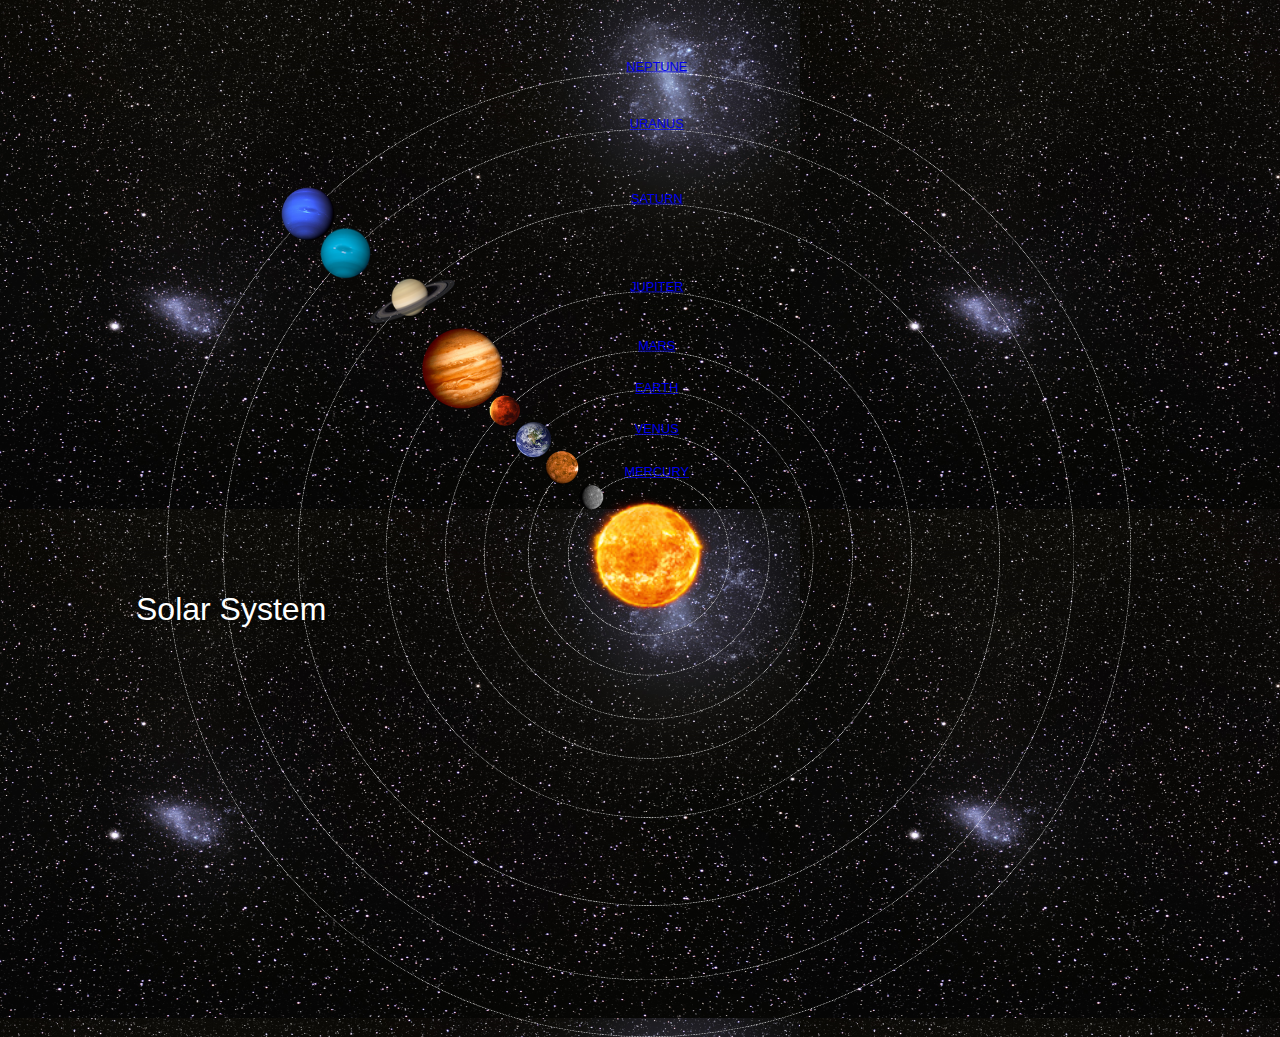
<file: index.html>
<!DOCTYPE html>
<html>
    <head>
        <title>Solar System</title>
        <link rel="stylesheet" href="style.css"/>
    </head>
    <body>
        <div id="container">
            <h1>Solar System</h1>
            <a href="sun.html"><img src="images/sun.png" id="sun"/></a>
            
            <div id="neptune-obit">
                <a href="neptune.html"><img src="images/neptune.png" id="neptune"/></a>
            </div>
            <div id="neptune-label" class="label-box">
                <a href="neptune.html">NEPTUNE</a>
            </div>
            
            <div id="uranus-obit">
                <a href="uranus.html"><img src="images/uranus.png" id="uranus"/></a>
            </div>
            <div id="uranus-label" class="label-box">
                <a href="uranus.html">URANUS</a>
            </div>

            <div id="saturn-obit">
                <a href="saturn.html"><img src="images/saturn.png" id="saturn"/></a>
            </div>
            <div id="saturn-label" class="label-box">
                <a href="saturn.html">SATURN</a>
            </div>

            <div id="jupiter-obit">
                <a href="jupiter.html"><img src="images/jupiter.png" id="jupiter"/></a>
            </div>
            <div id="jupiter-label" class="label-box">
                <a href="jupiter.html">JUPITER</a>
            </div>

            <div id="mars-obit">
                <a href="mars.html"><img src="images/mars.png" id="mars"/></a>
            </div>
            <div id="mars-label" class="label-box">
                <a href="mars.html">MARS</a>
            </div>

            <div id="earth-obit">
                <a href="earth.html"><img src="images/earth.png" id="earth"/></a>
            </div>
            <div id="earth-label" class="label-box">
                <a href="earth.html">EARTH</a>
            </div>

            <div id="venus-obit">
                <a href="venus.html"><img src="images/venus.png" id="venus"/></a>
            </div>
            <div id="venus-label" class="label-box">
                <a href="venus.html">VENUS</a>
            </div>

            <div id="mercury-obit">
                <a href="mercury.html"><img src="images/mercury.png" id="mercury"/></a>
            </div>
            <div id="mercury-label" class="label-box">
                <a href="mercury.html">MERCURY</a>
            </div>
        </div>
    </body>
</html>
</file>
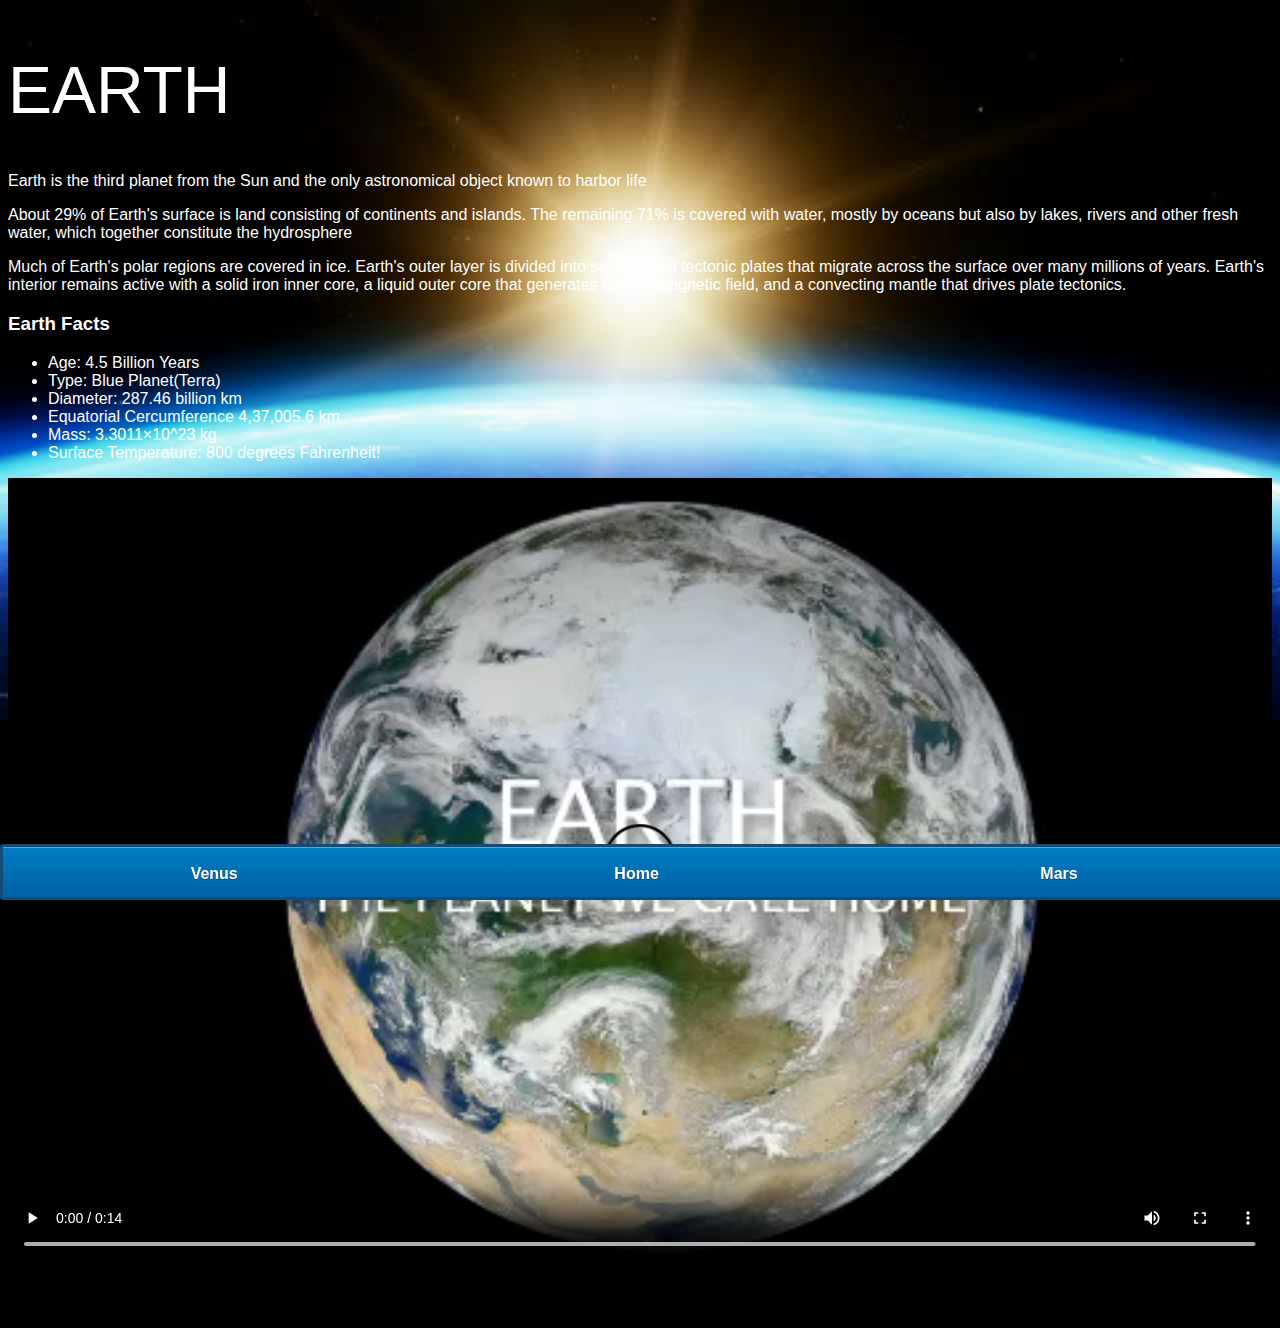
<file: earth.html>
<!DOCTYPE html>
<html>
    <head>
        <title>Solar System</title>
        <link rel="stylesheet" href="style-pages.css"/>
    </head>
    <body>
        <div id="main">
            <div id="content">
                <h1>Earth</h1>
                <p class="intro">
                <p>
                Earth is the third planet from the Sun and the only astronomical object known to harbor life 
                </p>

                <p>
                    About 29% of Earth's surface is land consisting of continents and islands. 
                    The remaining 71% is covered with water, mostly by oceans but also by lakes, rivers and other fresh water, 
                    which together constitute the hydrosphere
                </p>
                <p>
                    Much of Earth's polar regions are covered in ice. 
                Earth's outer layer is divided into several rigid tectonic plates that migrate across the 
                surface over many millions of years. Earth's interior remains active with a solid iron inner core, 
                a liquid outer core that generates Earth's magnetic field, 
                    and a convecting mantle that drives plate tectonics.
                </p>
                <h3>Earth Facts</h3>
                <ul>
                    <li>Age: 4.5 Billion Years</li>
                    <li>Type: Blue Planet(Terra)</li>
                    <li>Diameter: 287.46 billion km</li>
                    <li>Equatorial Cercumference 4,37,005.6 km </li>
                    <li>Mass: 3.3011×10^23 kg</li>
                    <li>Surface Temperature:  800 degrees Fahrenheit!</li>
                </ul>

                <video id="video" controls>
                    <source src="videos/earth-video.mp4" type="video/mp4">
                </video>
                    
            </div>

        <div id="tabs-bottom">
            <a href="venus.html">Venus</a>
            <a href="index.html">Home</a> 
            <a href="mars.html">Mars</a>
        </div>

    </body>
</html>
</file>
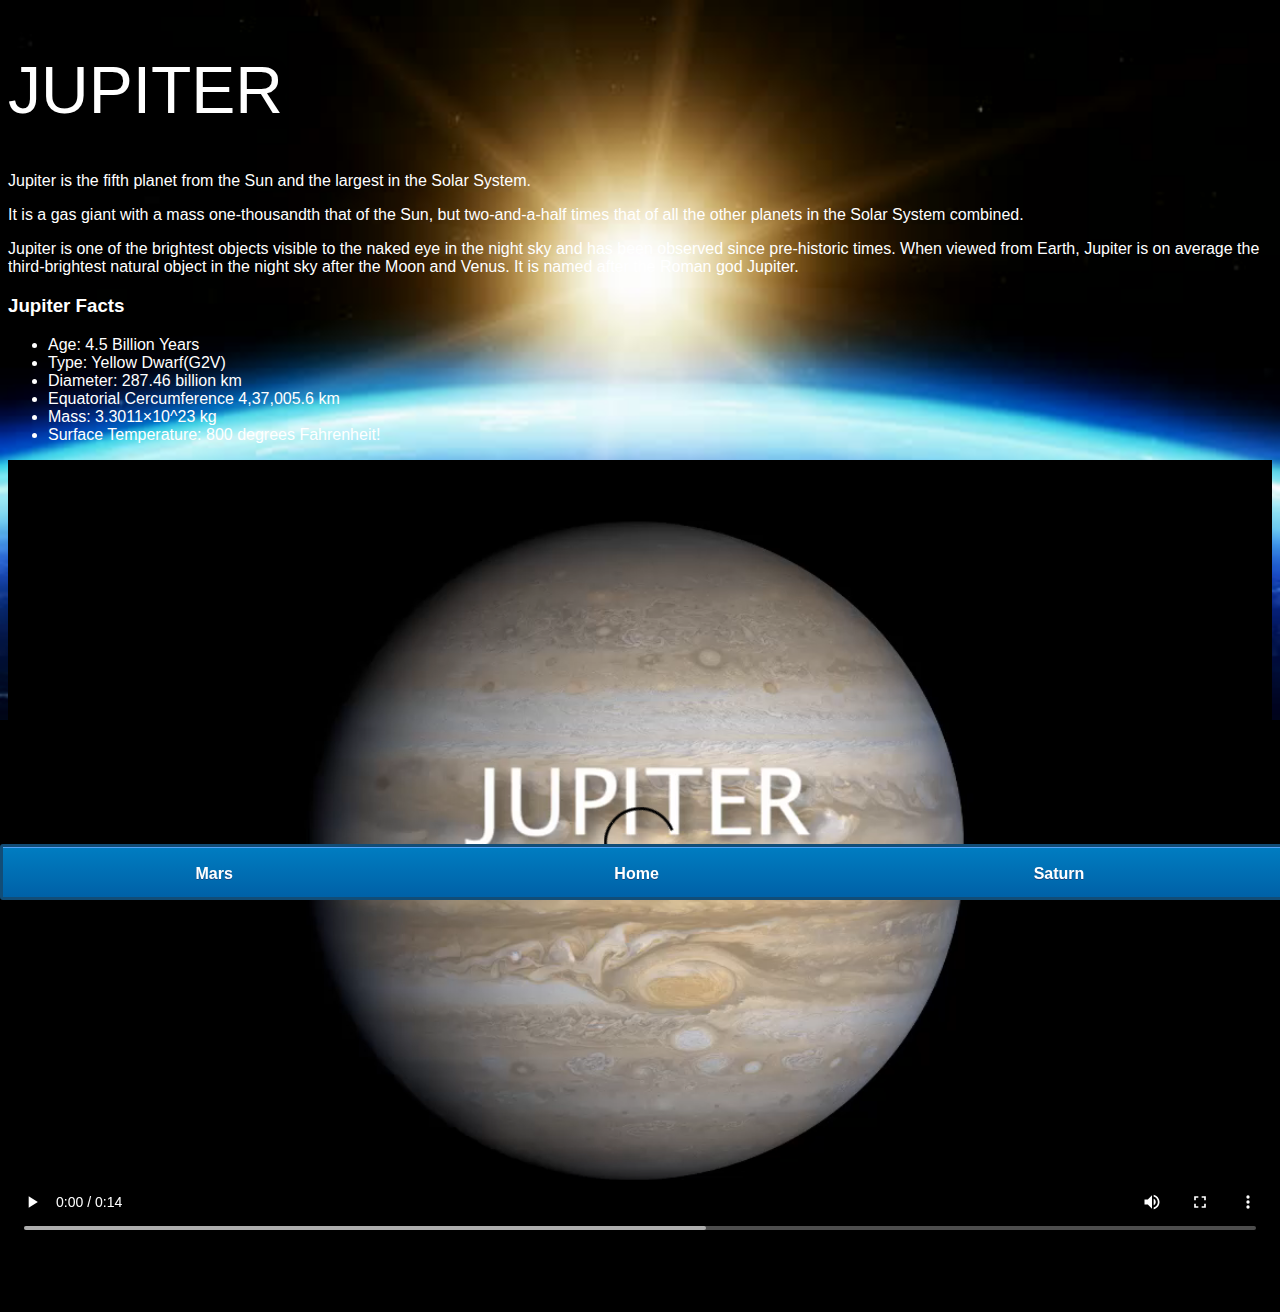
<file: jupiter.html>
<!DOCTYPE html>
<html>
    <head>
        <title>Solar System</title>
        <link rel="stylesheet" href="style-pages.css"/>
    </head>
    <body>
        <div id="main">
            <div id="content">
                <h1>Jupiter</h1>
                <p class="intro">
                <p>
                    Jupiter is the fifth planet from the Sun and the largest in the Solar System.
                </p>

                <p>
                    It is a gas giant with a mass one-thousandth that of the Sun, 
                    but two-and-a-half times that of all the other planets in the Solar System combined. 
                </p>
                <p>
                    Jupiter is one of the brightest objects visible to the naked eye in the night sky and has been observed since 
                    pre-historic times. When viewed from Earth, 
                    Jupiter is on average the third-brightest natural object in the night sky after the Moon and Venus. 
                    It is named after the Roman god Jupiter.
                </p>
                <h3>Jupiter Facts</h3>
                <ul>
                    <li>Age: 4.5 Billion Years</li>
                    <li>Type: Yellow Dwarf(G2V)</li>
                    <li>Diameter: 287.46 billion km</li>
                    <li>Equatorial Cercumference 4,37,005.6 km </li>
                    <li>Mass: 3.3011×10^23 kg</li>
                    <li>Surface Temperature:  800 degrees Fahrenheit!</li>
                </ul>

                <video id="video" controls>
                    <source src="videos/jupiter-video.mp4" type="video/mp4">
                </video>
                    
            </div>

        <div id="tabs-bottom">
            <a href="mars.html">Mars</a>
            <a href="index.html">Home</a> 
            <a href="saturn.html">Saturn</a>
        </div>

    </body>
</html>
</file>
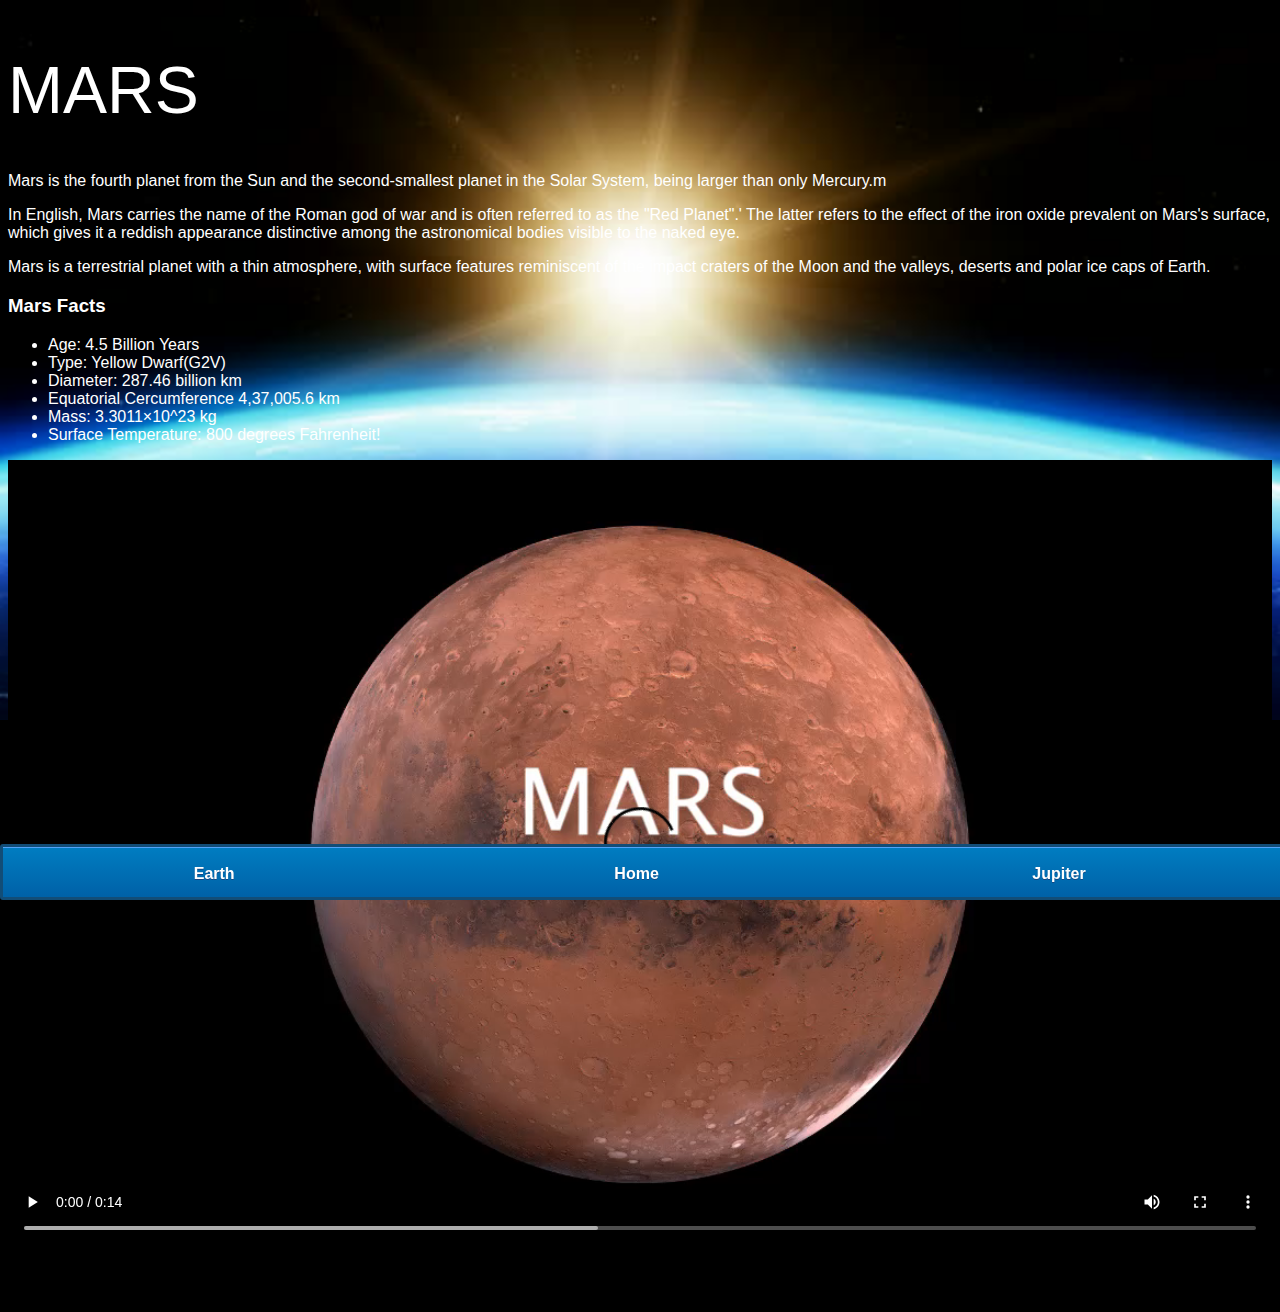
<file: mars.html>
<!DOCTYPE html>
<html>
    <head>
        <title>Solar System</title>
        <link rel="stylesheet" href="style-pages.css"/>
    </head>
    <body>
        <div id="main">
            <div id="content">
                <h1>Mars</h1>
                <p class="intro">
                <p>
                    Mars is the fourth planet from the Sun and the second-smallest planet in the Solar System, 
                    being larger than only Mercury.m
                </p>

                <p>
                    In English, Mars carries the name of the Roman god of war and is often referred to as the "Red Planet".'
                    The latter refers to the effect of the iron oxide prevalent on Mars's surface, 
                    which gives it a reddish appearance distinctive among the astronomical bodies visible to the naked eye.
                </p>
                <p>
                    Mars is a terrestrial planet with a thin atmosphere, 
                    with surface features reminiscent of the impact craters of the Moon and the valleys, 
                    deserts and polar ice caps of Earth.
                </p>
                <h3>Mars Facts</h3>
                <ul>
                    <li>Age: 4.5 Billion Years</li>
                    <li>Type: Yellow Dwarf(G2V)</li>
                    <li>Diameter: 287.46 billion km</li>
                    <li>Equatorial Cercumference 4,37,005.6 km </li>
                    <li>Mass: 3.3011×10^23 kg</li>
                    <li>Surface Temperature:  800 degrees Fahrenheit!</li>
                </ul>

                <video id="video" controls>
                    <source src="videos/mars-video.mp4" type="video/mp4">
                </video>
                    
            </div>

        <div id="tabs-bottom">
            <a href="earth.html">Earth</a>
            <a href="index.html">Home</a> 
            <a href="jupiter.html">Jupiter</a>
        </div>

    </body>
</html>
</file>
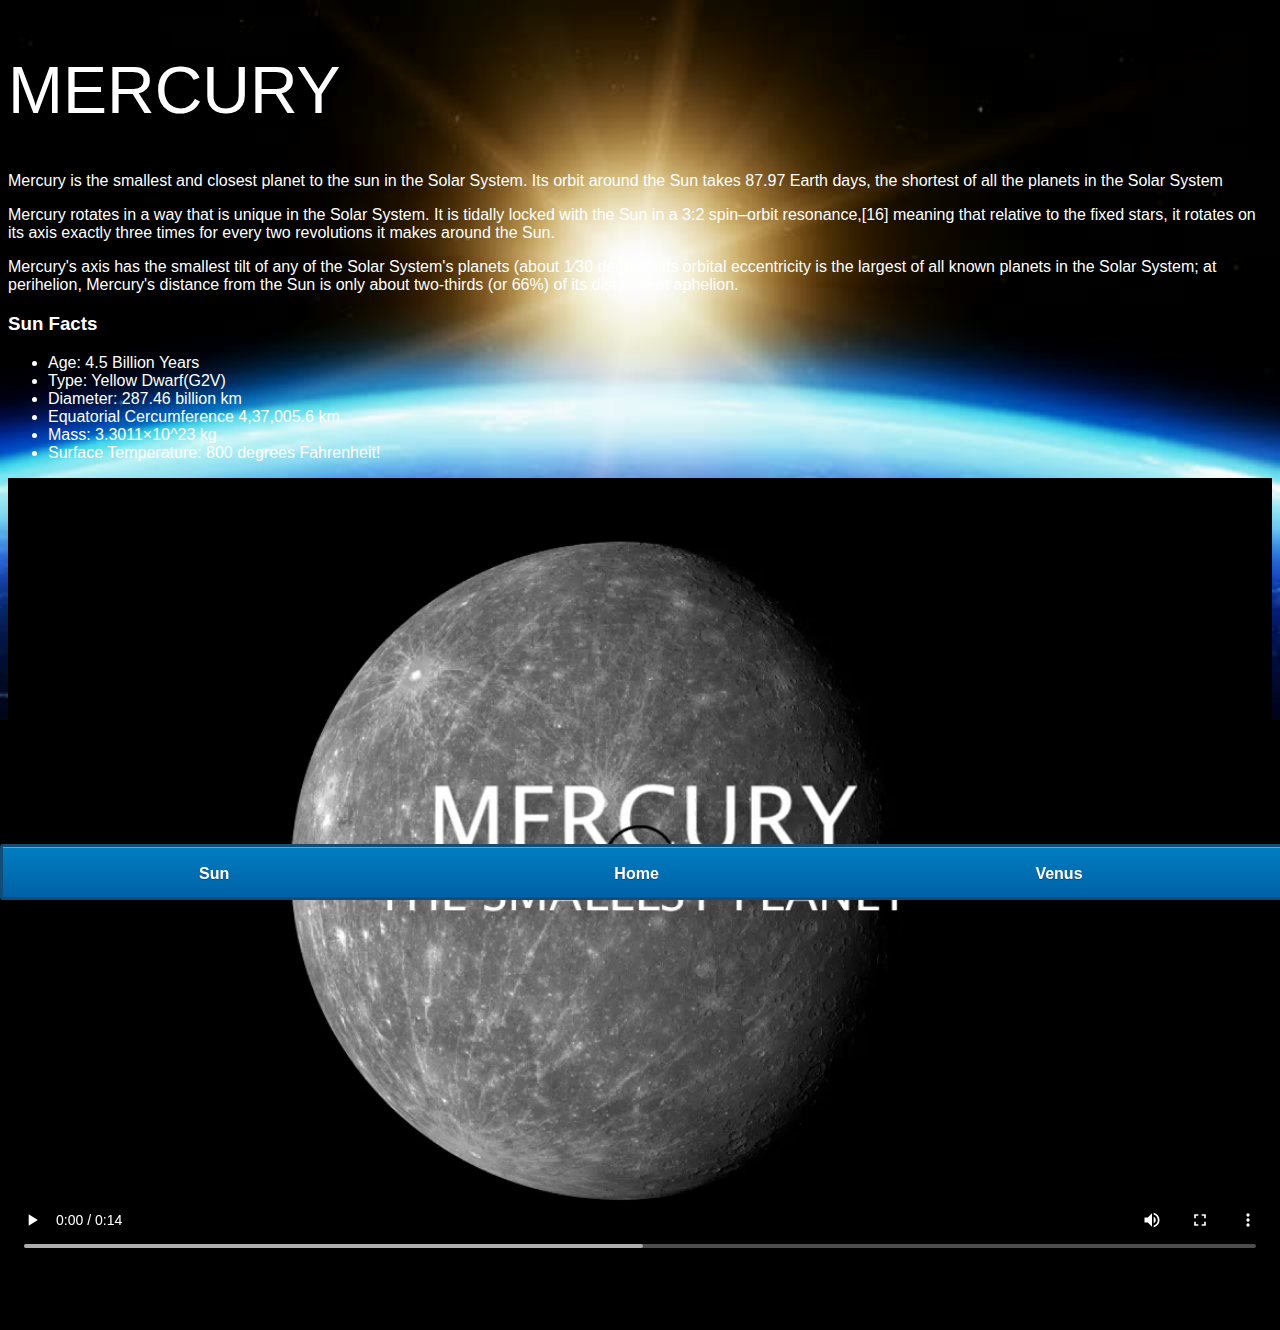
<file: mercury.html>
<!DOCTYPE html>
<html>
    <head>
        <title>Solar System</title>
        <link rel="stylesheet" href="style-pages.css"/>
    </head>
    <body>
        <div id="main">
            <div id="content">
                <h1>Mercury</h1>
                <p class="intro">
                <p>
                Mercury is the smallest and closest planet to the sun in the Solar System. 
                Its orbit around the Sun takes 87.97 Earth days, the shortest of all the planets in the Solar System
                </p>

                <p>
                Mercury rotates in a way that is unique in the Solar System. It is tidally locked with the Sun in a 3:2 spin–orbit resonance,[16] meaning that relative to the fixed stars,
                it rotates on its axis exactly three times for every two revolutions it makes around the Sun.
                </p>
                <p>
                Mercury's axis has the smallest tilt of any of the Solar System's planets (about ​1⁄30 degree). 
                Its orbital eccentricity is the largest of all known planets in the Solar System;
                at perihelion, Mercury's distance from the Sun is only about two-thirds (or 66%) of its distance at aphelion.
                </p>
                <h3>Sun Facts</h3>
                <ul>
                    <li>Age: 4.5 Billion Years</li>
                    <li>Type: Yellow Dwarf(G2V)</li>
                    <li>Diameter: 287.46 billion km</li>
                    <li>Equatorial Cercumference 4,37,005.6 km </li>
                    <li>Mass: 3.3011×10^23 kg</li>
                    <li>Surface Temperature:  800 degrees Fahrenheit!</li>
                </ul>

                <video id="video" controls>
                    <source src="videos/mercury-video.mp4" type="video/mp4">
                </video>
                    
            </div>

        <div id="tabs-bottom">
            <a href="sun.html">Sun</a>
            <a href="index.html">Home</a> 
            <a href="venus.html">Venus</a>
        </div>

    </body>
</html>
</file>
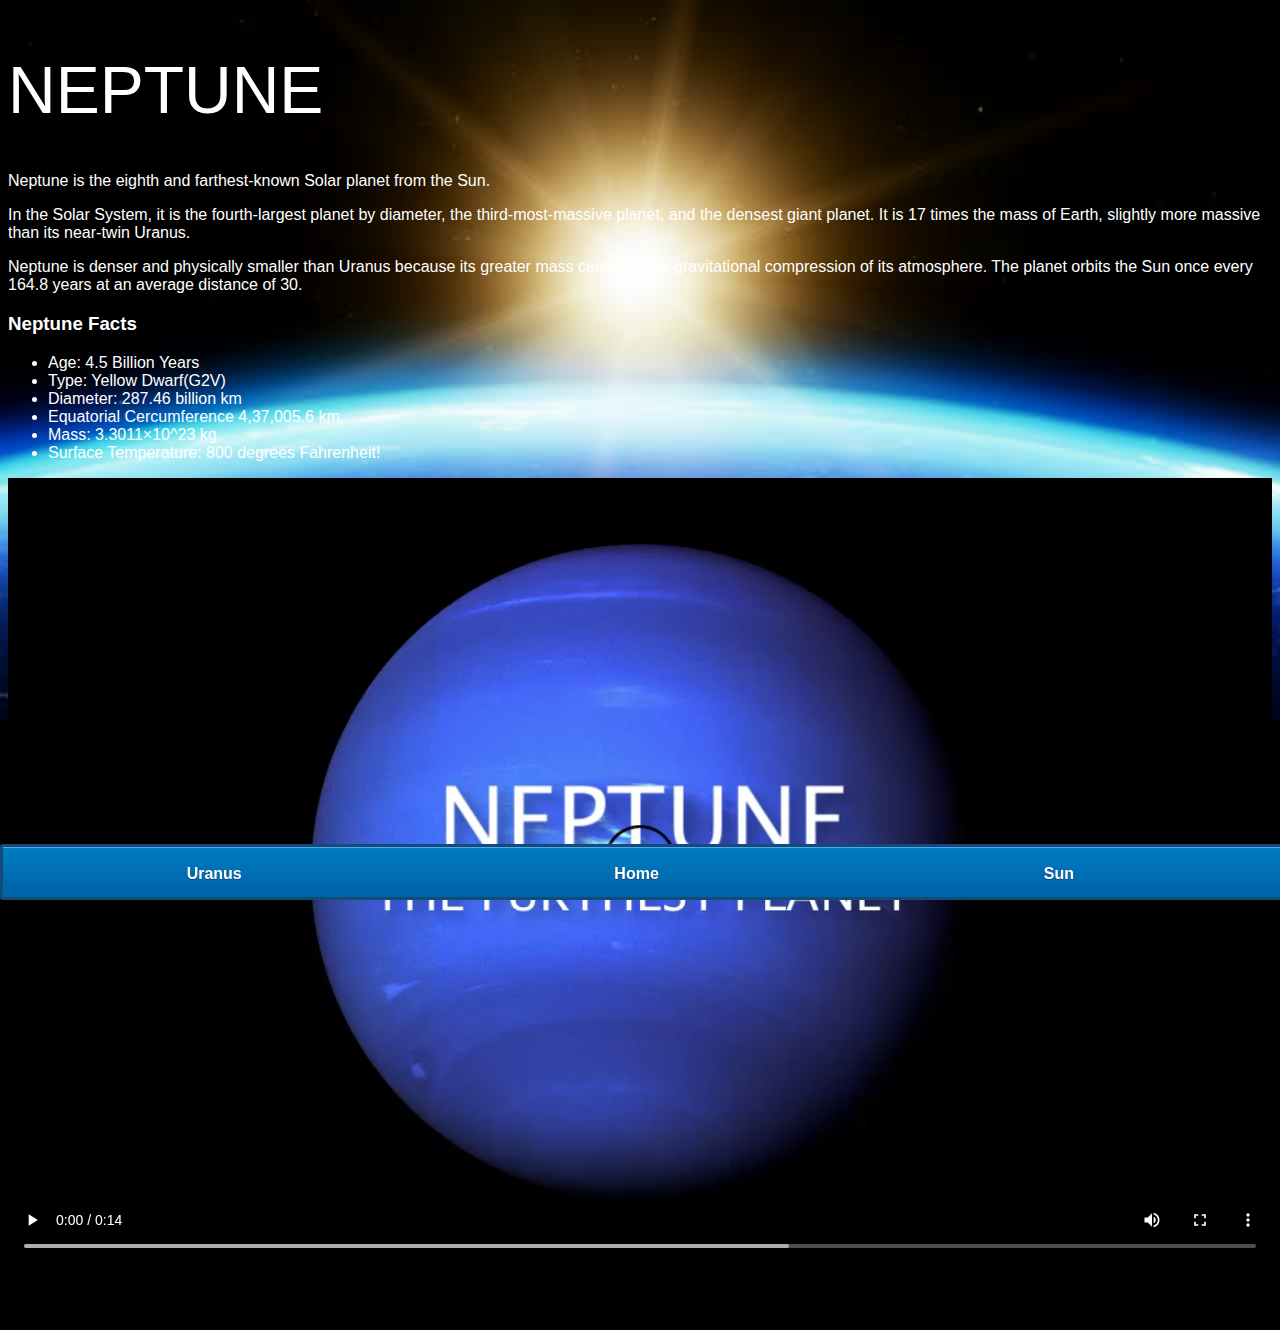
<file: neptune.html>
<!DOCTYPE html>
<html>
    <head>
        <title>Solar System</title>
        <link rel="stylesheet" href="style-pages.css"/>
    </head>
    <body>
        <div id="main">
            <div id="content">
                <h1>Neptune</h1>
                <p class="intro">
                <p>
                    Neptune is the eighth and farthest-known Solar planet from the Sun. 
                </p>

                <p>
                    In the Solar System, it is the fourth-largest planet by diameter, the third-most-massive planet, 
                    and the densest giant planet. It is 17 times the mass of Earth, 
                    slightly more massive than its near-twin Uranus.
                </p>
                <p>
                    Neptune is denser and physically smaller than Uranus because its greater 
                    mass causes more gravitational compression of its atmosphere. 
                    The planet orbits the Sun once every 164.8 years at an average distance of 30.
                </p>
                <h3>Neptune Facts</h3>
                <ul>
                    <li>Age: 4.5 Billion Years</li>
                    <li>Type: Yellow Dwarf(G2V)</li>
                    <li>Diameter: 287.46 billion km</li>
                    <li>Equatorial Cercumference 4,37,005.6 km </li>
                    <li>Mass: 3.3011×10^23 kg</li>
                    <li>Surface Temperature:  800 degrees Fahrenheit!</li>
                </ul>

                <video id="video" controls>
                    <source src="videos/neptune-video.mp4" type="video/mp4">
                </video>
            </div>

        <div id="tabs-bottom">
            <a href="uranus.html">Uranus</a>
            <a href="index.html">Home</a> 
            <a href="sun.html">Sun</a>
        </div>

    </body>
</html>
</file>
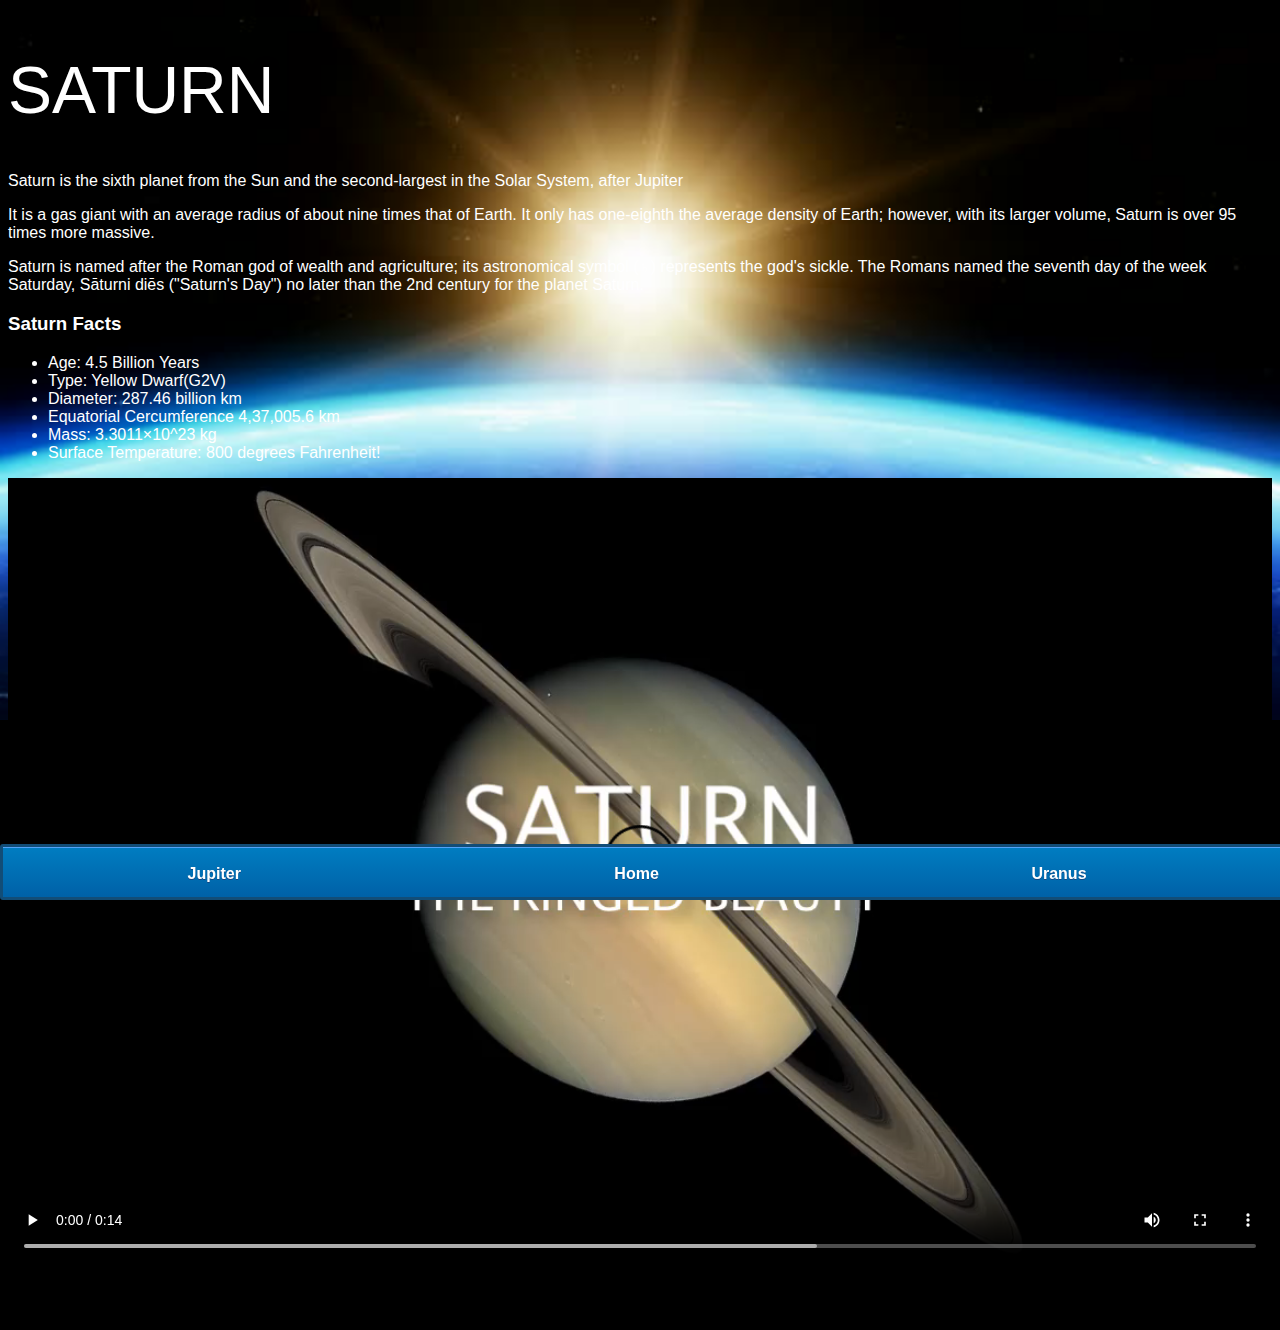
<file: saturn.html>
<!DOCTYPE html>
<html>
    <head>
        <title>Solar System</title>
        <link rel="stylesheet" href="style-pages.css"/>
    </head>
    <body>
        <div id="main">
            <div id="content">
                <h1>Saturn</h1>
                <p class="intro">
                <p>
                Saturn is the sixth planet from the Sun and the second-largest in the Solar System, after Jupiter
                </p>

                <p>
                    It is a gas giant with an average radius of about nine times that of Earth. 
                    It only has one-eighth the average density of Earth; however, 
                    with its larger volume, Saturn is over 95 times more massive.
                </p>
                <p>
                    Saturn is named after the Roman god of wealth and agriculture; 
                    its astronomical symbol (♄) represents the god's sickle. The Romans named the seventh day of the week Saturday, 
                    Sāturni diēs ("Saturn's Day") no later than the 2nd century for the planet Saturn.
                </p>
                <h3>Saturn Facts</h3>
                <ul>
                    <li>Age: 4.5 Billion Years</li>
                    <li>Type: Yellow Dwarf(G2V)</li>
                    <li>Diameter: 287.46 billion km</li>
                    <li>Equatorial Cercumference 4,37,005.6 km </li>
                    <li>Mass: 3.3011×10^23 kg</li>
                    <li>Surface Temperature:  800 degrees Fahrenheit!</li>
                </ul>

                <video id="video" controls>
                    <source src="videos/saturn-video.mp4" type="video/mp4">
                </video>
                    
            </div>

        <div id="tabs-bottom">
            <a href="jupiter.html">Jupiter</a>
            <a href="index.html">Home</a> 
            <a href="uranus.html">Uranus</a>
        </div>

    </body>
</html>
</file>
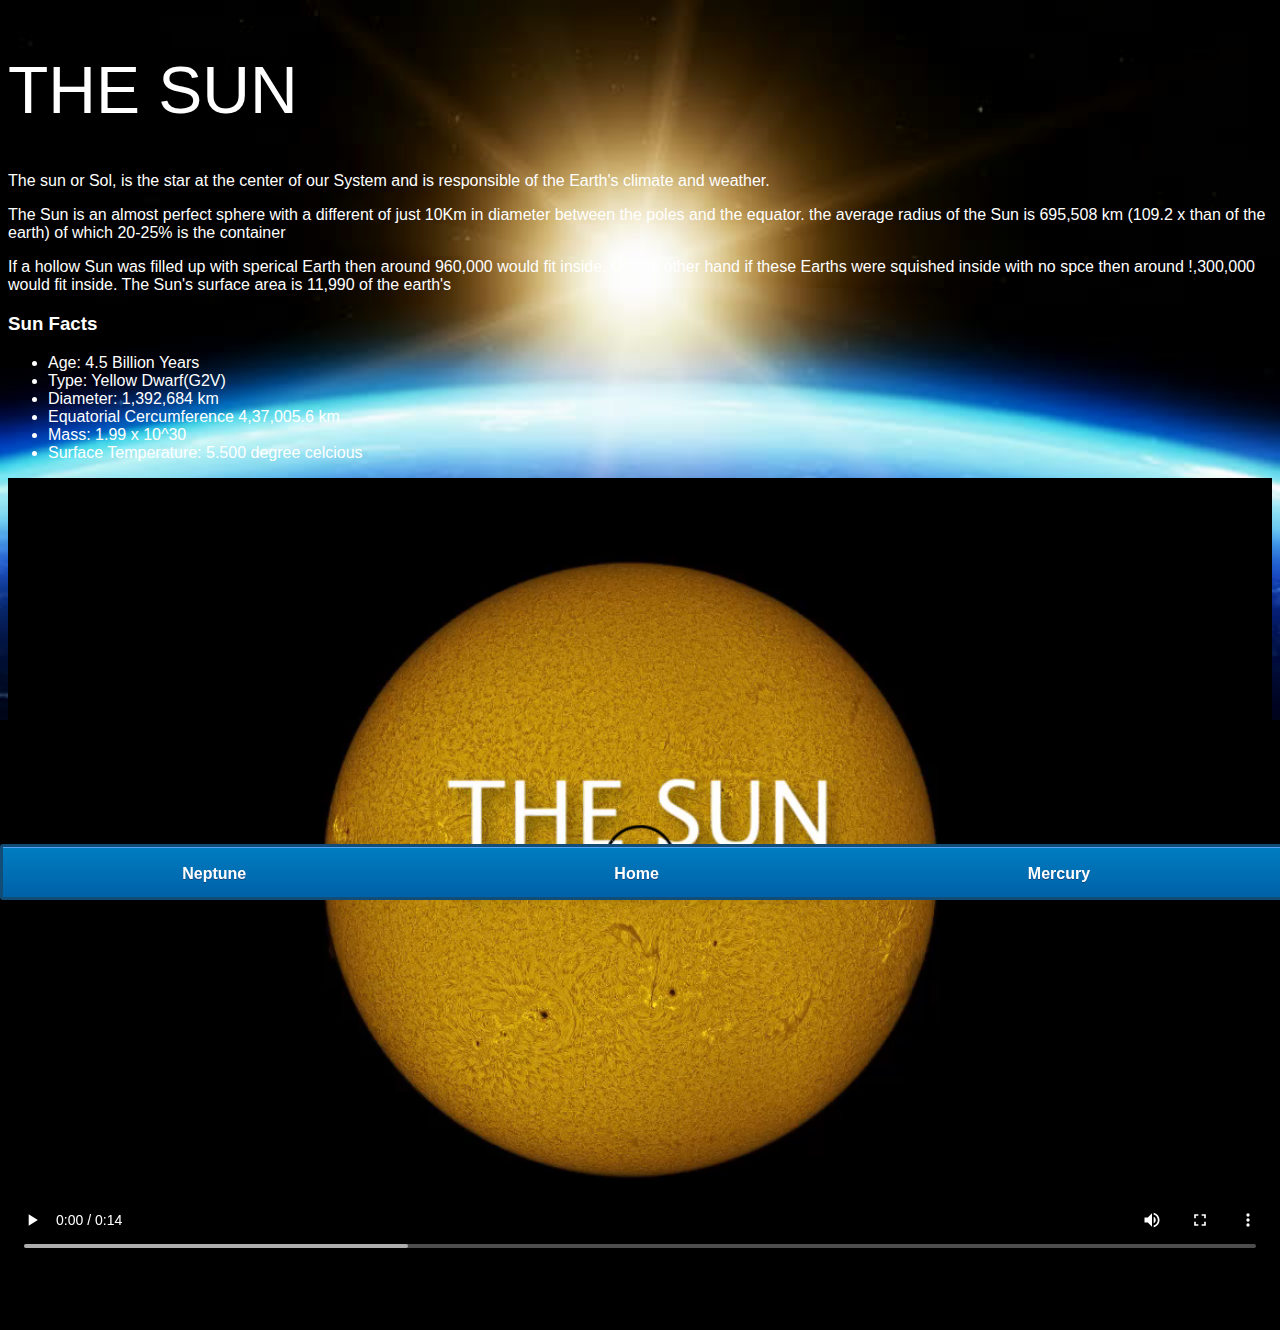
<file: sun.html>
<!DOCTYPE html>
<html>
    <head>
        <title>Solar System</title>
        <link rel="stylesheet" href="style-pages.css"/>
    </head>
    <body>
        <div id="main">
            <div id="content">
                <h1>The Sun</h1>
                <p class="intro">
                <p>
                The sun or Sol, is the star at the center of our System and is responsible of the Earth's climate and weather.
                </p>

                <p>
                The Sun is an almost perfect sphere with a different of just 10Km in diameter between the poles and the equator.
                the average radius of the Sun is 695,508 km (109.2 x than of the earth) of which 20-25% is the container
                </p>
                <p>
                If a hollow Sun was filled up with sperical Earth then around 960,000 would fit inside. On the other hand if these
                Earths were squished inside with no spce then around !,300,000 would fit inside. The Sun's surface area is 11,990 of the earth's 
                </p>
                <h3>Sun Facts</h3>
                <ul>
                    <li>Age: 4.5 Billion Years</li>
                    <li>Type: Yellow Dwarf(G2V)</li>
                    <li>Diameter: 1,392,684 km</li>
                    <li>Equatorial Cercumference 4,37,005.6 km </li>
                    <li>Mass: 1.99 x 10^30</li>
                    <li>Surface Temperature: 5.500 degree celcious</li>
                </ul>

                <video id="video" controls>
                    <source src="videos/sun-video.mp4" type="video/mp4">
                </video>
                    
            </div>

        <div id="tabs-bottom">
            <a href="neptune.html">Neptune</a>
            <a href="index.html">Home</a> 
            <a href="mercury.html">Mercury</a>
        </div>

    </body>
</html>
</file>
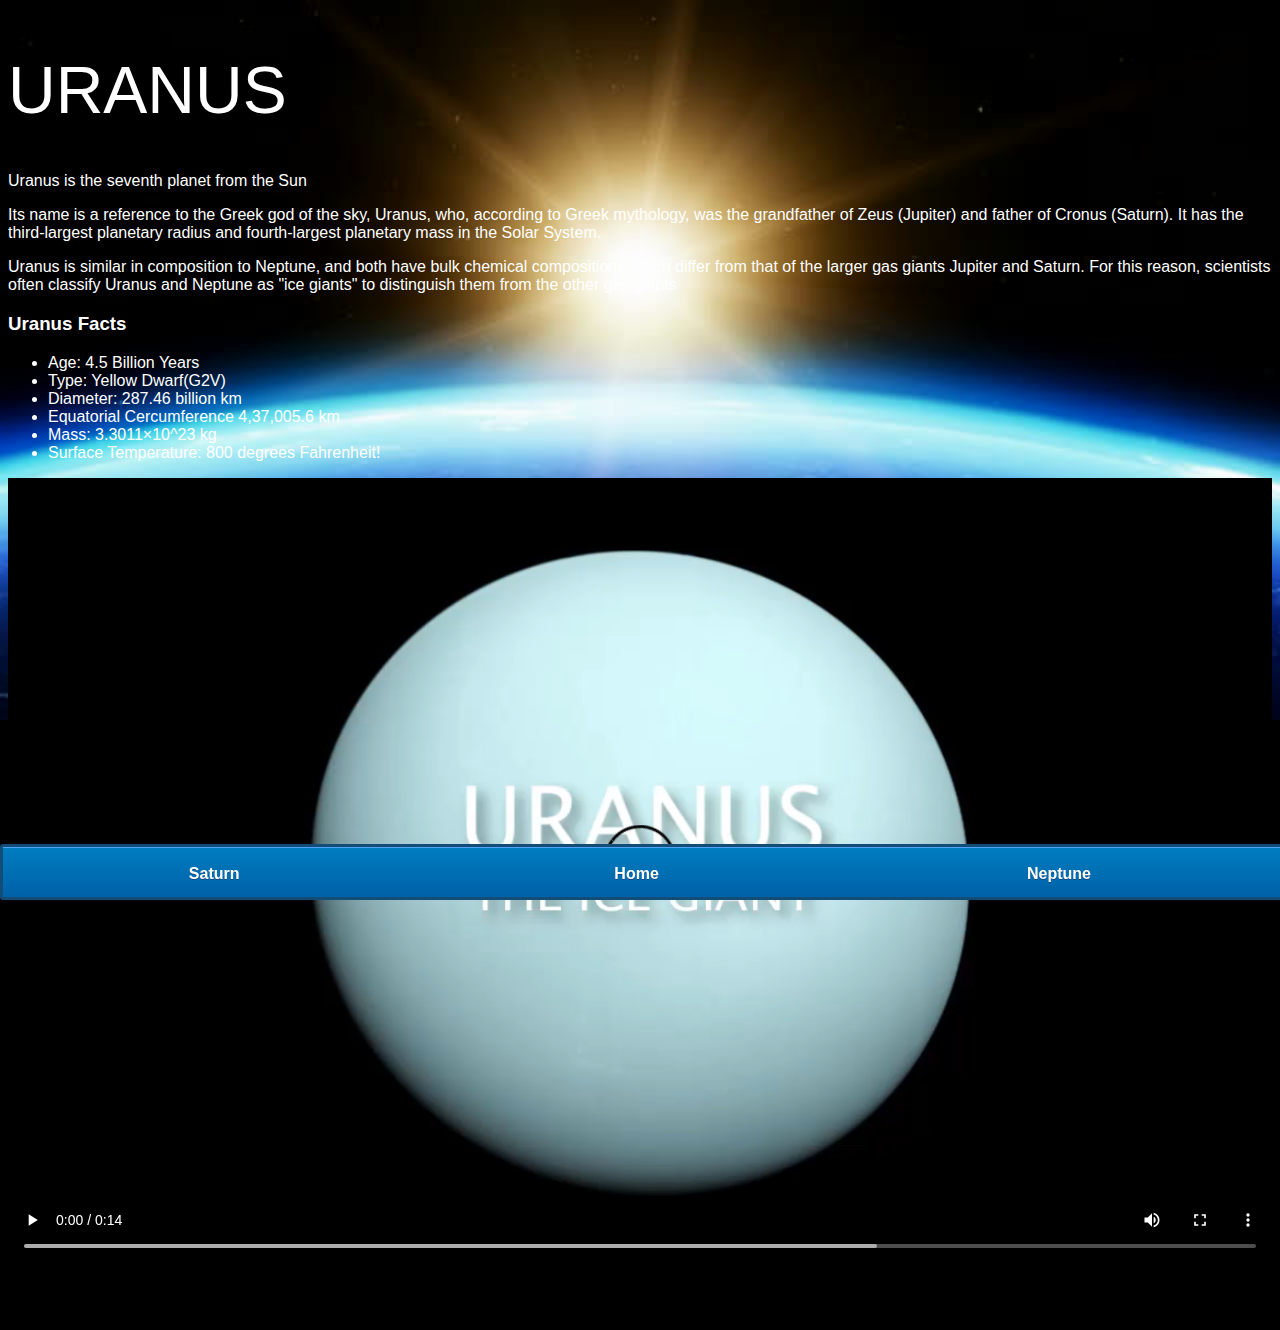
<file: uranus.html>
<!DOCTYPE html>
<html>
    <head>
        <title>Solar System</title>
        <link rel="stylesheet" href="style-pages.css"/>
    </head>
    <body>
        <div id="main">
            <div id="content">
                <h1>Uranus</h1>
                <p class="intro">
                <p>
                    Uranus is the seventh planet from the Sun
                </p>

                <p>
                    Its name is a reference to the Greek god of the sky, Uranus, who, according to Greek mythology, 
                    was the grandfather of Zeus (Jupiter) and father of Cronus (Saturn). 
                    It has the third-largest planetary radius and fourth-largest planetary mass in the Solar System.
                </p>
                <p>
                    Uranus is similar in composition to Neptune, 
                    and both have bulk chemical compositions which differ from that of the larger gas giants Jupiter and Saturn. 
                    For this reason, 
                    scientists often classify Uranus and Neptune as "ice giants" to distinguish them from the other gas giants
                </p>
                <h3>Uranus Facts</h3>
                <ul>
                    <li>Age: 4.5 Billion Years</li>
                    <li>Type: Yellow Dwarf(G2V)</li>
                    <li>Diameter: 287.46 billion km</li>
                    <li>Equatorial Cercumference 4,37,005.6 km </li>
                    <li>Mass: 3.3011×10^23 kg</li>
                    <li>Surface Temperature:  800 degrees Fahrenheit!</li>
                </ul>

                <video id="video" controls>
                    <source src="videos/uranus-video.mp4" type="video/mp4">>
                </video>
                    
            </div>

        <div id="tabs-bottom"> 
            <a href="saturn.html">Saturn</a>
            <a href="index.html">Home</a>
            <a href="neptune.html">Neptune</a>
        </div>

    </body>
</html>
</file>
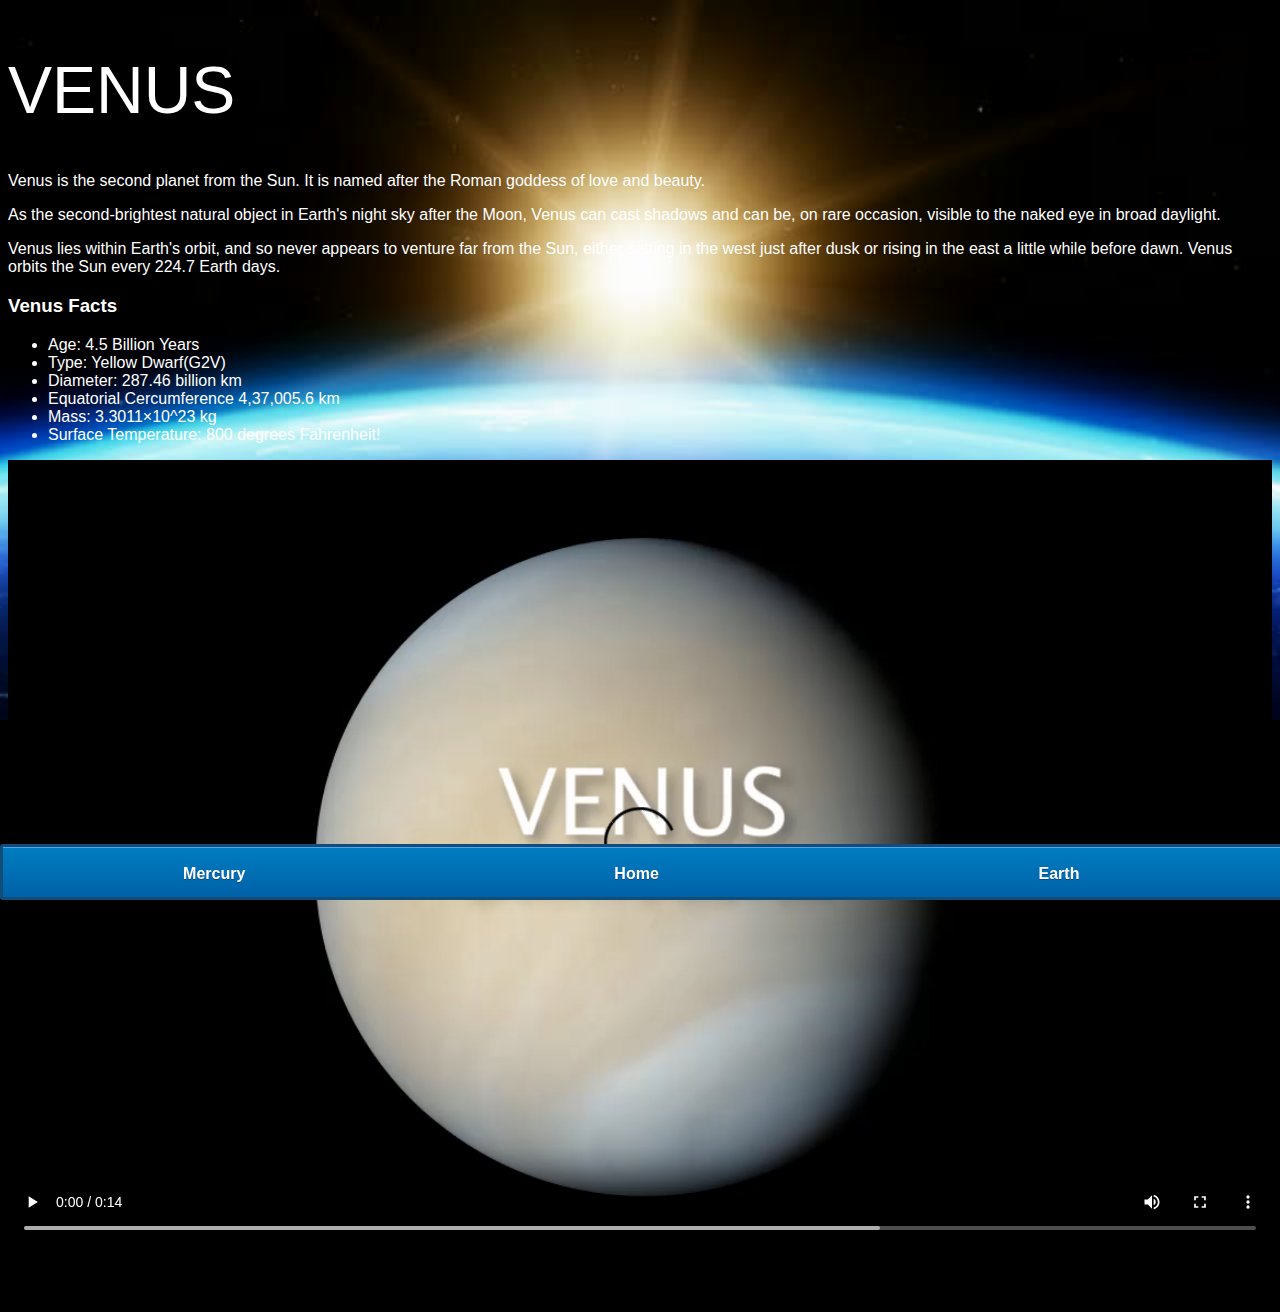
<file: venus.html>
<!DOCTYPE html>
<html>
    <head>
        <title>Solar System</title>
        <link rel="stylesheet" href="style-pages.css"/>
    </head>
    <body>
        <div id="main">
            <div id="content">
                <h1>Venus</h1>
                <p class="intro">
                <p>
                Venus is the second planet from the Sun. It is named after the Roman goddess of love and beauty.
                </p>

                <p>
                As the second-brightest natural object in Earth's night sky after the Moon, 
                Venus can cast shadows and can be, on rare occasion, visible to the naked eye in broad daylight.
                </p>
                <p>
                Venus lies within Earth's orbit, and so never appears to venture far from the Sun, 
                either setting in the west just after dusk or rising in the east a little while before dawn. 
                Venus orbits the Sun every 224.7 Earth days.
                </p>
                <h3>Venus Facts</h3>
                <ul>
                    <li>Age: 4.5 Billion Years</li>
                    <li>Type: Yellow Dwarf(G2V)</li>
                    <li>Diameter: 287.46 billion km</li>
                    <li>Equatorial Cercumference 4,37,005.6 km </li>
                    <li>Mass: 3.3011×10^23 kg</li>
                    <li>Surface Temperature:  800 degrees Fahrenheit!</li>
                </ul>

                <video id="video" controls>
                    <source src="videos/venus-video.mp4" type="video/mp4">
                </video>
                    
            </div>

        <div id="tabs-bottom">
            <a href="mercury.html">Mercury</a>
            <a href="index.html">Home</a> 
            <a href="earth.html">Earth</a>
        </div>

    </body>
</html>
</file>
<file: style.css>
body{
    width: 100%;
    height: 100%;
    background: url('images/space.png');
    overflow: hidden;
}

h1{
    font-family: sans-serif;
    font-weight:100;
    font-size: 40px;
    text-shadow: 0 0 10px #000000;
    color: white;
}

/*========================== SUN ========================*/

#sun{
    position: absolute;
    z-index: 1000;
    width: 160px;
    bottom: 10px;
    left: 50%;
    margin-left: -80px;
}

/*========================== NEPTUNE ========================*/

#neptune{
    width: 66px;
    height: 66px;
    margin: 143px;
    z-index: 1000;
    animation: spin-right 8s linear infinite;
    -webkit-animation: spin-right 8s linear infinite;
}

#neptune-obit{
    position: absolute;
    width: 1204px;
    height: 1204px;
    bottom: -512px;
    left: 50%;
    margin-left: -602px;
    border: 1px dotted white;
    border-radius: 50%;
    animation: spin-left 14s linear infinite;
    -webkit-animation: spin-left 14s linear infinite;
}

#neptune-label{
    bottom: 692px;
}

/*========================== URANUS ========================*/

#uranus{
    width: 66px;
    height: 66px;
    margin: 120px;
    z-index: 1000;
    animation: spin-right 8s linear infinite;
    -webkit-animation: spin-right 8s linear infinite;
}

#uranus-obit{
    position: absolute;
    width: 1062px;
    height: 1062px;
    bottom: -441px;
    left: 50%;
    margin-left: -531px;
    border: 1px dotted white;
    border-radius: 50%;
    animation: spin-left 15s linear infinite;
    -webkit-animation: spin-left 15s linear infinite;
}

#uranus-label{
    bottom: 620px;
}

/*========================== SATURN ========================*/

#saturn{
    width: 110px;
    margin: 85px;
    z-index: 1000;
    animation: spin-right 13s linear infinite;
    -webkit-animation: spin-right 13s linear infinite;
}

#saturn-obit{
    position: absolute;
    width: 876px;
    height: 876px;
    bottom: -348px;
    left: 50%;
    margin-left: -438px;
    border: 1px dotted white;
    border-radius: 50%;
    animation: spin-left 13s linear infinite;
    -webkit-animation: spin-left 13s linear infinite;
}

#saturn-label{
    bottom: 527px;
}

/*========================== JUPITER ========================*/

#jupiter{
    width: 100px;
    height: 100px;
    margin: 45px;
    z-index: 1000;
    animation: spin-right 10s linear infinite;
    -webkit-animation: spin-right 10s linear infinite;
}

#jupiter-obit{
    position: absolute;
    width: 656px;
    height: 656px;
    bottom: -238px;
    left: 50%;
    margin-left: -328px;
    border: 1px dotted white;
    border-radius: 50%;
    animation: spin-left 11s linear infinite;
    -webkit-animation: spin-left 10s linear infinite;
}

#jupiter-label{
    bottom: 417px;
}

/*========================== MARS ========================*/

#mars{
    width: 38px;
    height: 38px;
    margin: 55px;
    z-index: 1000;
    animation: spin-right 3s linear infinite;
    -webkit-animation: spin-right 3s linear infinite;
}

#mars-obit{
    position: absolute;
    width: 508px;
    height: 508px;
    bottom: -164px;
    left: 50%;
    margin-left: -254px;
    border: 1px dotted white;
    border-radius: 50%;
    animation: spin-left 4s linear infinite;
    -webkit-animation: spin-left 4s linear infinite;
}

#mars-label{
    bottom: 343px;
}

/*========================== EARTH ========================*/

#earth{
    width: 50px;
    height: 50px;
    margin: 36px;
    z-index: 1000;
    animation: spin-right 10s linear infinite;
    -webkit-animation: spin-right 10s linear infinite;
}

#earth-obit{
    position: absolute;
    width: 410px;
    height: 410px;
    bottom: -115px;
    left: 50%;
    margin-left: -205px;
    border: 1px dotted white;
    border-radius: 50%;
    animation: spin-left 5s linear infinite;
    -webkit-animation: spin-left 5s linear infinite;
}

#earth-label{
    bottom: 290px;
}

/*========================== VENUS ========================*/

#venus{
    width: 50px;
    height: 50px;
    margin: 16px;
    z-index: 1000;
    animation: spin-right 10s linear infinite;
    -webkit-animation: spin-right 10s linear infinite;
}

#venus-obit{
    position: absolute;
    width: 300px;
    height: 300px;
    bottom: -60px;
    left: 50%;
    margin-left: -150px;
    border: 1px dotted white;
    border-radius: 50%;
    animation: spin-left 4s linear infinite;
    -webkit-animation: spin-left 4s linear infinite;
}

#venus-label{
    bottom: 239px;
}

/*========================== MERCURY ========================*/

#mercury{
    width: 40px;
    height: 40px;
    margin: 8px;
    z-index: 1000;
}

#mercury-obit{
    position: absolute;
    z-index: 1;
    width: 200px;
    height: 200px;
    bottom: -10px;
    left: 50%;
    margin-left: -100px;
    border: 1px dotted white;
    border-radius: 50%;
    animation: spin-left 2s linear infinite;
    -webkit-animation: spin-left 2s linear infinite;
}

#mercury-label{
    bottom: 185px;
}

/*========================== PLEASE REMOVE ========================*/

#container{
    transform: scale(0.8, 0.8) translate(0,700px);
}

/*========================== LABEL BOX ========================*/

.label-box {
    position: absolute;
    width: 150px;
    left: 45%;
    margin-left: -75%;
    text-align: center;
    color: white;
    font-weight: 100;
    font-family: sans-serif;
}

.label-box {
    text-decoration: none;
    padding: 0;
    margin: 0;
}

.label-box a:visited{
    color: white;
}

/*========================== animation ========================*/

@keyframes spin-left{
    100%{
        transform: rotate(-360deg);
        -webkit-animation: rotate(-360deg);
    }
}

@keyframes spin-right{
    100%{
        transform: rotate(360deg);
        -webkit-animation: rotate(360deg);
    }
}
</file>
<file: style-pages.css>
body{
    margin: 0;
    padding: 0;
    width: 100%;
    background-color: #000000;
    font-family: sans-serif;
    background-image: url('images/earth-sunrise.jpg');
    background-repeat: no-repeat;
    background-size: 100%;
    color: #ffffff;
}

h1{
    font-weight: 100;
    font-size: 66px;
    text-shadow: 0 0 10px #000000;
    text-transform: uppercase;
}

p.intro{
    font-size: 26px;
    font-weight: 200;
    text-shadow: 0 0 10px #000000;

} 

#content{
    margin-bottom: 50px;
    padding: 8px;
}

#video{
    width: 100%;
}

/*======================= BOTTOM TABS========================*/

#tabs-bottom{
    position: fixed;
    bottom: 0;
    left: 0;
    z-index: 500;
    display: inline-block;
    width: 100%;
    height: 50px;

    box-shadow: inset 0px 1px 0px 0px #54a3f7;
    background: linear-gradient(#007dc1, #0061a7);
    border-radius: 3px;
    border: solid #124d77;
}

#tabs-bottom a{
    float: left;
    display: block;
    width: 33%;
    height: 35%;
    font-weight: 700;
    color: white;
    text-align: center;
    text-decoration: none;
    text-shadow: 0px 1px 0px #154682;
    padding-top: 18px;
}
</file>
